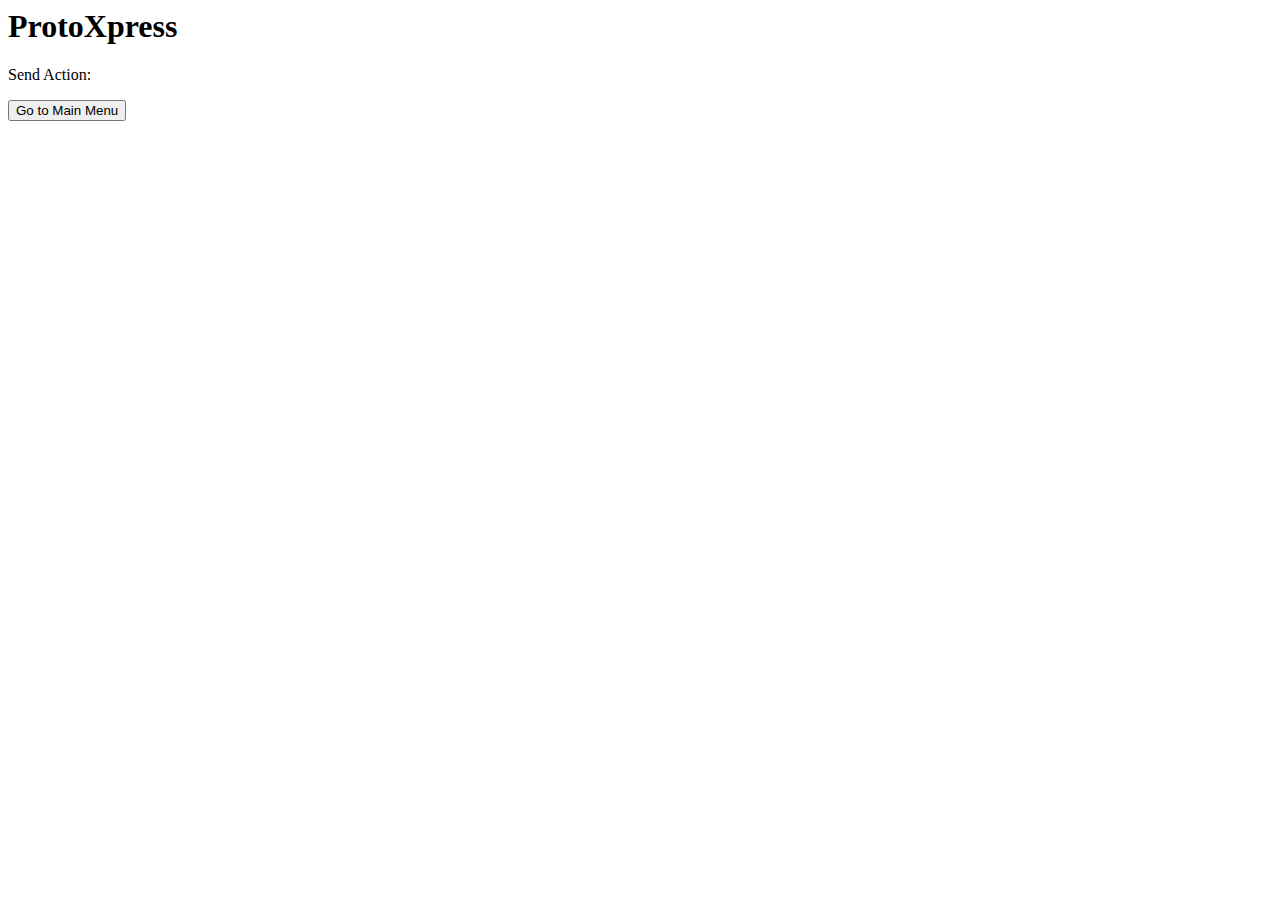
<file: pod/brain/static/index.html>
<html>
    <head>

    </head>
    <body>
        <h1>ProtoXpress</h1>

        <p>Send Action:</p>
        <ul id="action-list"></ul>

        <!-- Add navigation button -->
        <button id="main-menu-button" onclick="goToPage('main-menu')">Go to Main Menu</button>

    </body>

    <script type="text/javascript" src="js/index.js"></script>

</html>
</file>
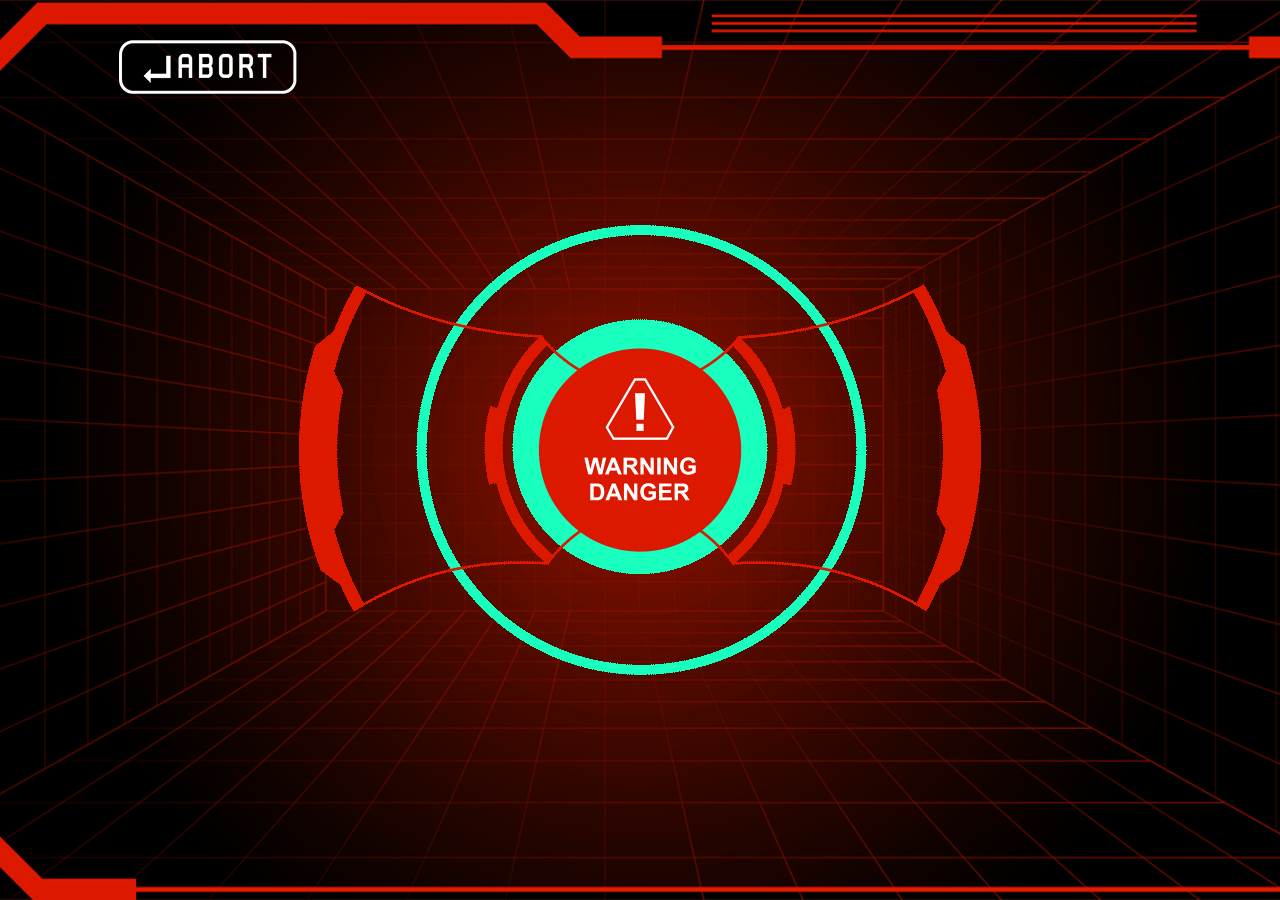
<file: pod/brain/static/danger-mode.html>
<html>

<head>
    <meta charset="UTF-8">
    <meta name="viewport" content="width=device-width, initial-scale=1.0">
    <title>🚨DANGER🚨</title>
    <link rel="stylesheet" href="css/style.css">

    <style>
        body {
            margin: 0;
            padding: 0;
            background-color: black;
            background: url('assets/images/blank-frame_red.png') no-repeat center center fixed;
            background-size: cover;
        }

        .overlay {
            background-color: black;
            position: absolute;
            top: 0;
            left: 0;
            width: 100%;
            height: 100%;
            background: url('assets/images/emergency.gif') no-repeat center center;
            background-size: contain;
            pointer-events: none;
        }

        .return-button {
            position: fixed;
            left: 119px;
            top: 40px;
            width: 178px;
            height: 55px;
            background-image: url('assets/images/abort-button.png');
            background-size: cover;
            background-repeat: no-repeat;
            background-position: center;
            background-color: transparent;
            border: none;
        }
    </style>
</head>

<body>
    <div class="overlay"></div>
    <button class="return-button" onclick="goToPage('main-menu')"></button>
</body>

<script type="text/javascript" src="js/index.js"></script>

</html>
</file>
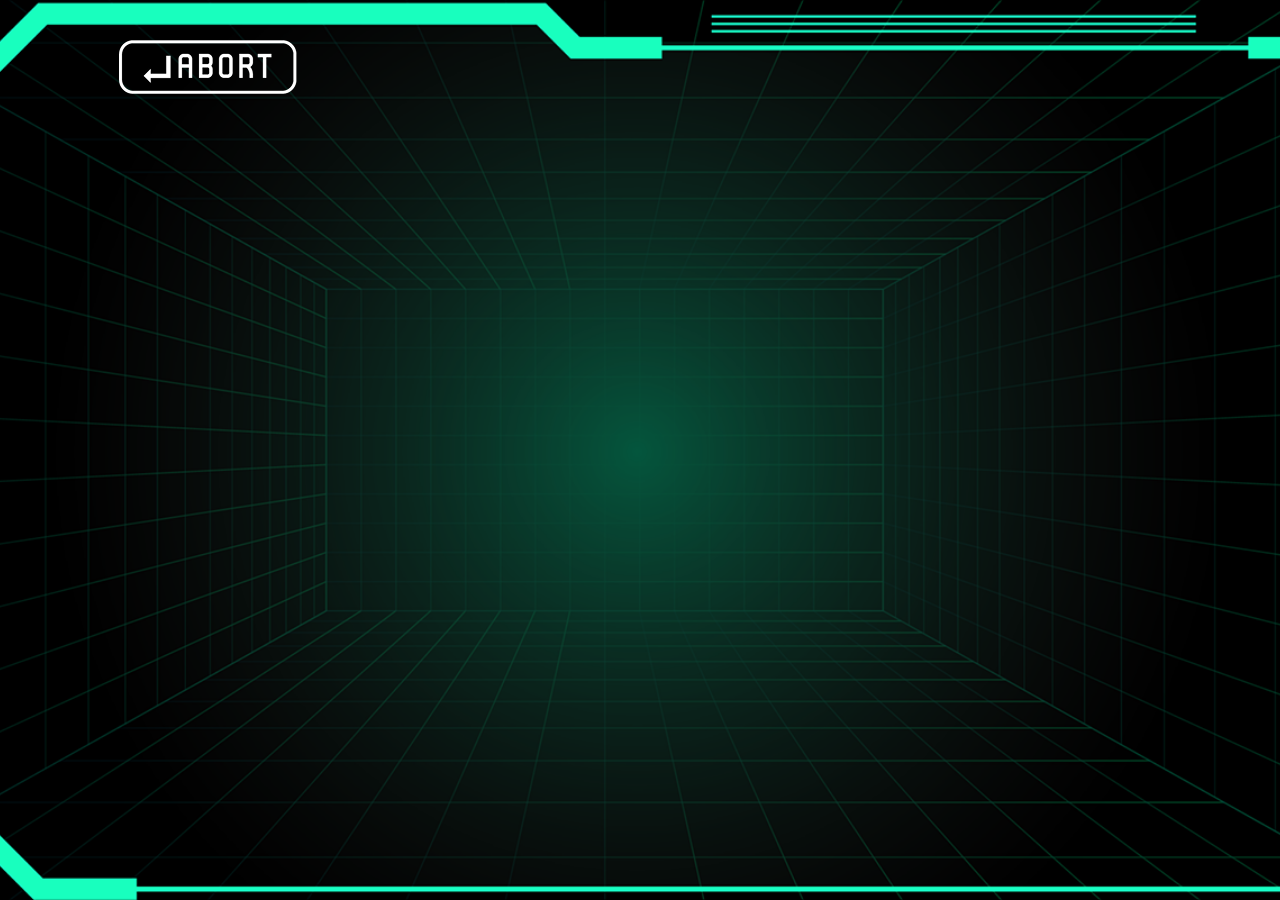
<file: pod/brain/static/integrate.html>
<!DOCTYPE html>
<html lang="en">

<head>
    <meta charset="UTF-8">
    <meta name="viewport" content="width=device-width, initial-scale=1.0">
    <title>User Boarding 💺</title>
    <link rel="stylesheet" href="css/style.css">
    <style>
        body {
            background-image: url('assets/images/Proto_Tablet_BlankFrame.png');
            background-size: cover;
            background-repeat: no-repeat;
            background-position: center;
            height: 100vh;
            margin: 0;
        }

        .loading-user {
            position: absolute;
            top: 50%;
            left: 50%;
            transform: translate(-50%, -50%);
        }

        .button-container {
            display: none;
            flex-direction: column;
            align-items: center;
            justify-content: center;
            gap: 58px;
            position: absolute;
            top: 50%;
            left: 50%;
            transform: translate(-50%, -50%);
        }

        .button-container button {
            background-color: transparent;
            background-size: cover;
            background-repeat: no-repeat;
            border: none;
            padding: 0;
            width: auto;
            height: auto;
        }

        .button-container .happy-mode-button {
            background-image: url('assets/images/standard-sequence-button.png');
            width: 506px;
            height: 98px;
        }

        .button-container .sad-mode-button {
            background-image: url('assets/images/malfunction-button.png');
            width: 397px;
            height: 98px;
        }
    </style>
</head>

<body>
    <img src="assets/images/loading-user.gif" alt="Loading User" class="loading-user">
    <div class="button-container">
        <button class="happy-mode-button" onclick="goToPage('happy-mode')"></button>
        <button class="sad-mode-button" onclick="goToPage('sad-mode')"></button>
    </div>
    <button class="abort-button" onclick="abortSequence()"></button>
</body>
<script type="text/javascript" src='js/index.js'></script>
<script>
    var LOADING_USER_COUNTDOWN_MS = 15000;

    setTimeout(() => {
        document.querySelector('.loading-user').style.display = 'none';
        document.querySelector('.button-container').style.display = 'flex';
    }, LOADING_USER_COUNTDOWN_MS);
</script>

</html>
</file>
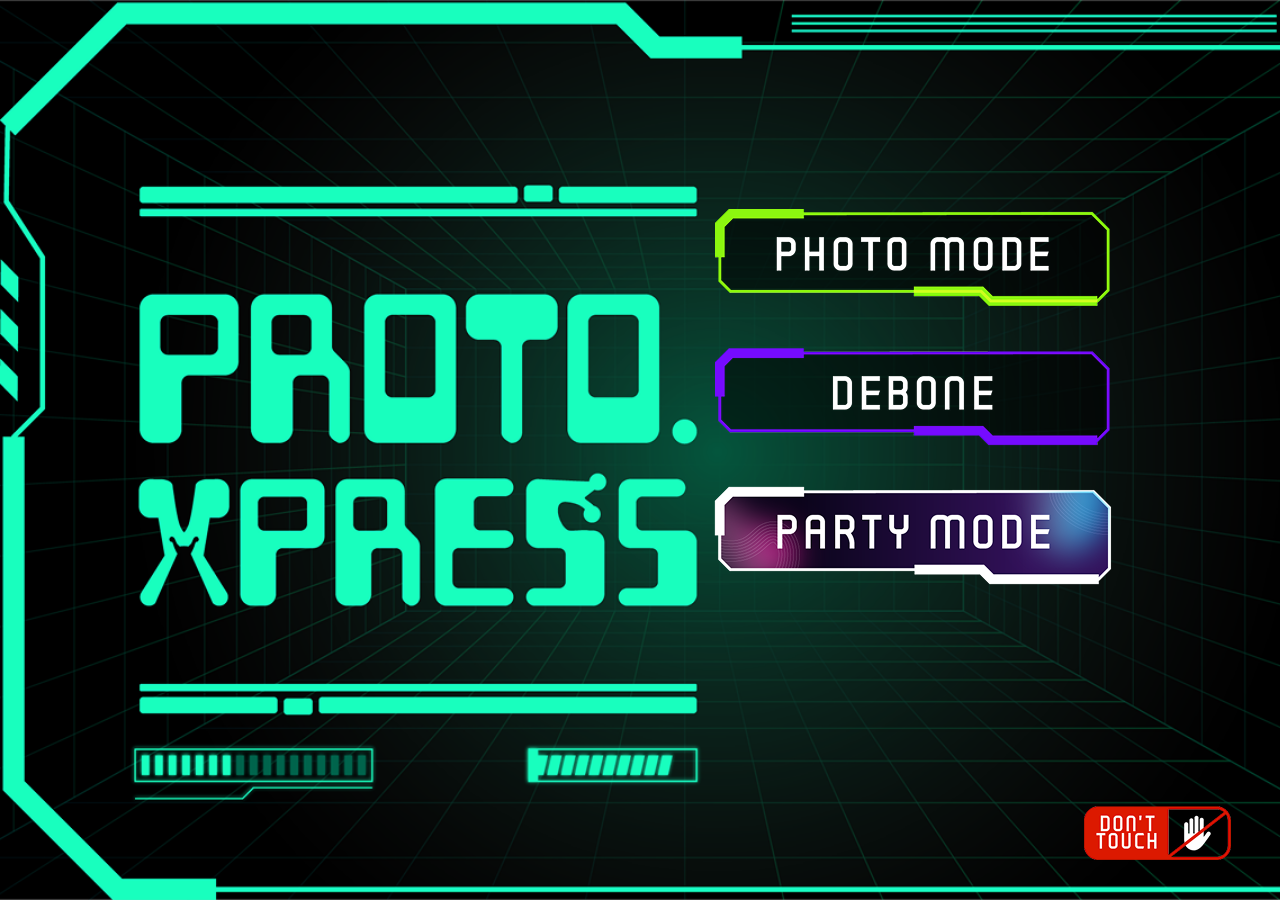
<file: pod/brain/static/main-menu.html>
<html lang="en">

<head>
    <meta charset="UTF-8">
    <meta name="viewport" content="width=device-width, initial-scale=1.0">
    <title>Main Menu</title>
    <style>
        body {
            margin: 0;
            padding: 0;
            background-color: black;
            background-image: url('assets/images/main-menu-bg.png');
            background-size: cover;
            background-repeat: no-repeat;
            background-position: top left;
        }

        .photo-mode-button {
            position: fixed;
            top: 209px;
            left: 715px;
            width: 395px;
            height: 97px;
            background-image: url('assets/images/photo-mode-button.png');
            background-size: cover;
            background-repeat: no-repeat;
            background-position: center;
            background-color: transparent;
            border: none;
        }

        .debone-button {
            position: fixed;
            top: 348px;
            left: 715px;
            width: 395px;
            height: 98px;
            background-image: url('assets/images/debone-button.png');
            background-size: cover;
            background-repeat: no-repeat;
            background-position: center;
            background-color: transparent;
            border: none;
        }

        .party-mode-button {
            position: fixed;
            top: 470.5px;
            left: 700.5px;
            width: 424px;
            height: 130px;
            background-image: url('assets/images/party-mode-button.png');
            background-size: cover;
            background-repeat: no-repeat;
            background-position: center;
            background-color: transparent;
            border: none;
        }

        .danger-button {
            position: fixed;
            bottom: 40px;
            right: 49px;
            width: 147px;
            height: 54px;
            background-image: url('assets/images/dont-touch-button.png');
            background-size: cover;
            background-repeat: no-repeat;
            background-position: center;
            background-color: transparent;
            border: none;
        }
    </style>
    <script>
        setTimeout(() => {
            window.location.href = 'landing-screensaver.html';
        }, 30000);

        function showModal() {
            const userConfirmed = confirm('Confirm that there is no skeletons in the pod');
            if (userConfirmed) {
                confirmAction();
            }
        }

        function confirmAction() {
            goToPage('integrate');
        }
    </script>
</head>
<body>
    <div style="display: flex; align-items: center;">
        <button class="photo-mode-button" onclick="goToPage('photo-mode')"></button>
        <button class="debone-button" onclick="showModal()"></button>
        <button class="party-mode-button" onclick="goToPage('party-mode')"></button>
    </div>

    <div>
        <button class="danger-button" onclick="goToPage('danger-mode')"></button>
    </div>
</body>

<script type="text/javascript" src='js/index.js'></script>
</html>
</file>
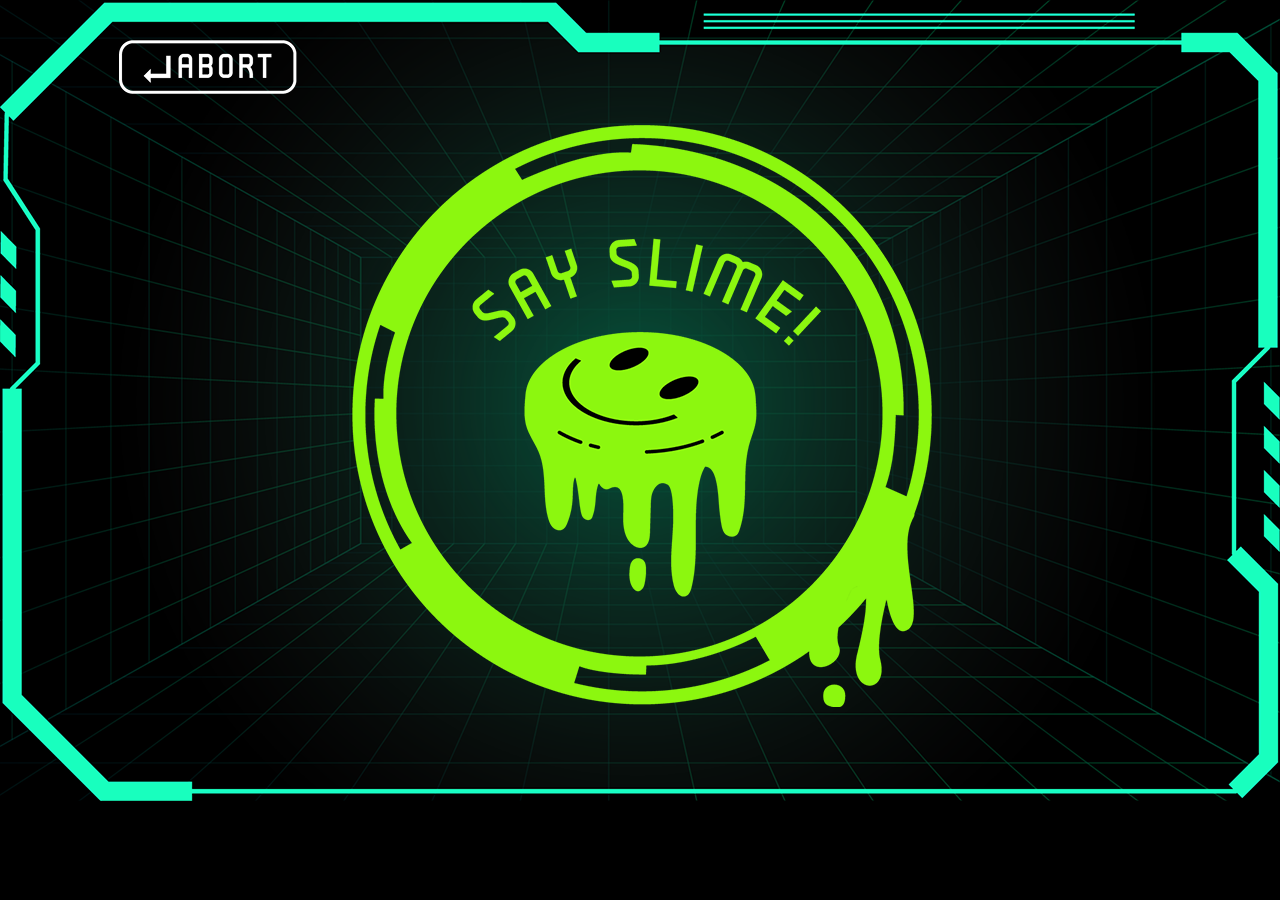
<file: pod/brain/static/photo-mode.html>
<!DOCTYPE html>
<html lang="en">

<head>

    <meta charset="UTF-8">
    <meta name="viewport" content="width=device-width, initial-scale=1.0">
    <title>Photo Mode 📸</title>
    <link rel="stylesheet" href="css/style.css">

    <style>
        body {
            margin: 0;
            padding: 0;
            background-color: black;
            background-image: url('assets/images/say-slime.png');
            background-size: cover;
            background-repeat: no-repeat;
            background-position: top left;
        }

        .exit-button {
            position: fixed;
            left: 119px;
            top: 40px;
            width: 178px;
            height: 55px;
            background-image: url('assets/images/abort-button.png');
            background-size: cover;
            background-repeat: no-repeat;
            background-position: center;
            background-color: transparent;
            border: none;
        }
    </style>
</head>

<body>
    <button class="exit-button" onclick="goToPage('main-menu')"></button>
</body>

<script type="text/javascript" src="js/index.js"></script>

</html>
</file>
<file: pod/brain/static/css/style.css>
/* Style the video: 100% width and height to cover the entire window */
#screensaver-vp {
  position: absolute;
  top: 0;
  left: 0;
  width: 100%;
  height: 100%;
  /* object-fit: cover; */
  display: none;
  /* Hide the video by default */
}

body {
  background-color: black;
}

.exit-button {
  position: fixed;
  left: 119px;
  top: 40px;
  width: 178px;
  height: 55px;
  background-image: url('assets/images/abort-button.png');
  background-size: cover;
  background-repeat: no-repeat;
  background-position: center;
  background-color: transparent;
  border: none;
}

.abort-button {
  position: fixed;
  left: 119px;
  top: 40px;
  width: 178px;
  height: 55px;
  background-image: url('../assets/images/abort-button.png');
  background-size: cover;
  background-repeat: no-repeat;
  background-position: center;
  background-color: transparent;
  border: none;
}
</file>
